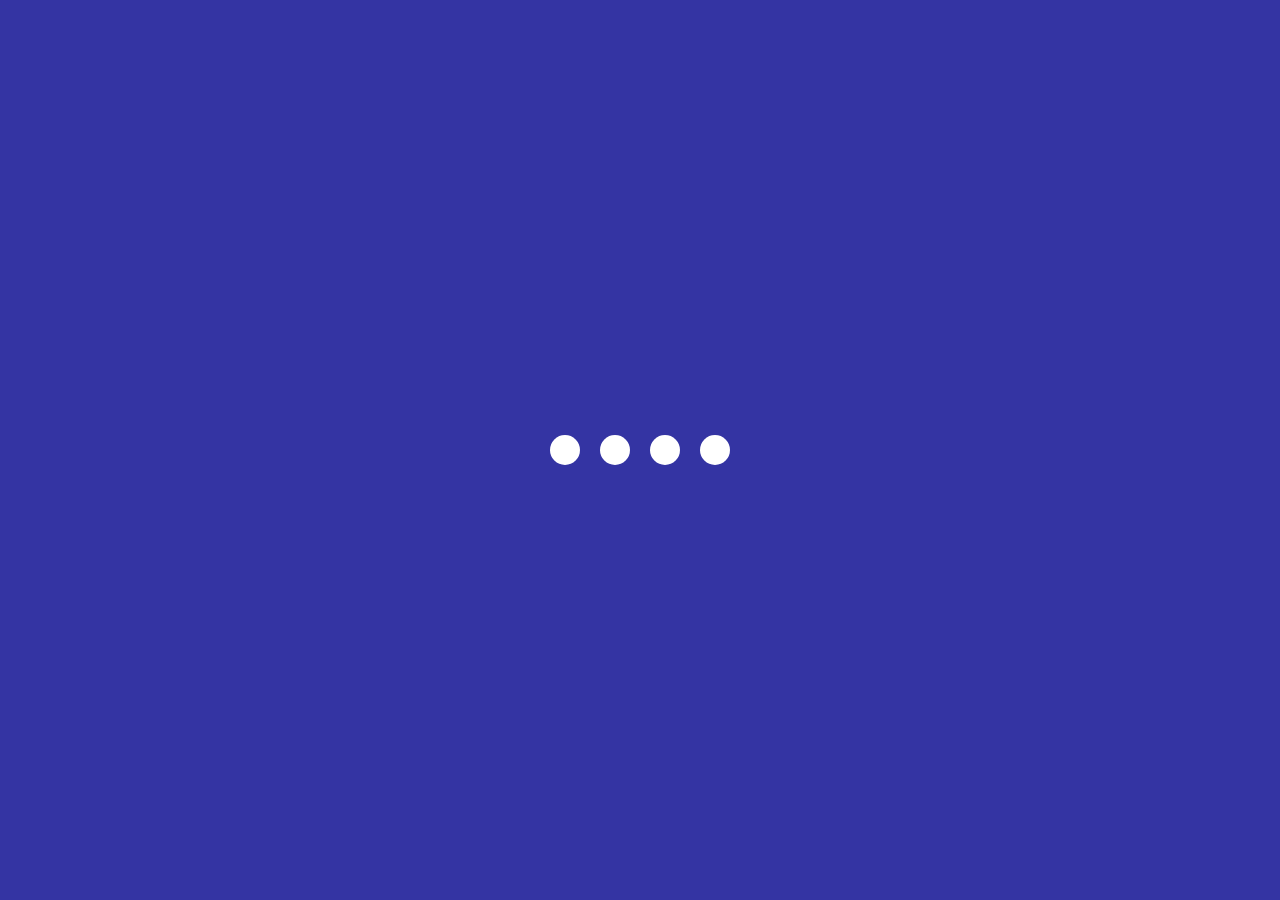
<file: 02.creative_loading_animation/index.html>
<!DOCTYPE html>
<html lang="en">
<head>
  <meta charset="UTF-8">
  <meta name="viewport" content="width=device-width, initial-scale=1.0">
  <title>Loading Animation</title>
  <link rel="stylesheet" href="style.css">
</head>
<body>
  <section class="wrapper">
    <div class="loader">
      <div class="loading one"></div>
      <div class="loading two"></div>
      <div class="loading three"></div>
      <div class="loading four"></div>
    </div>
  </section>
</body>
</html>
</file>
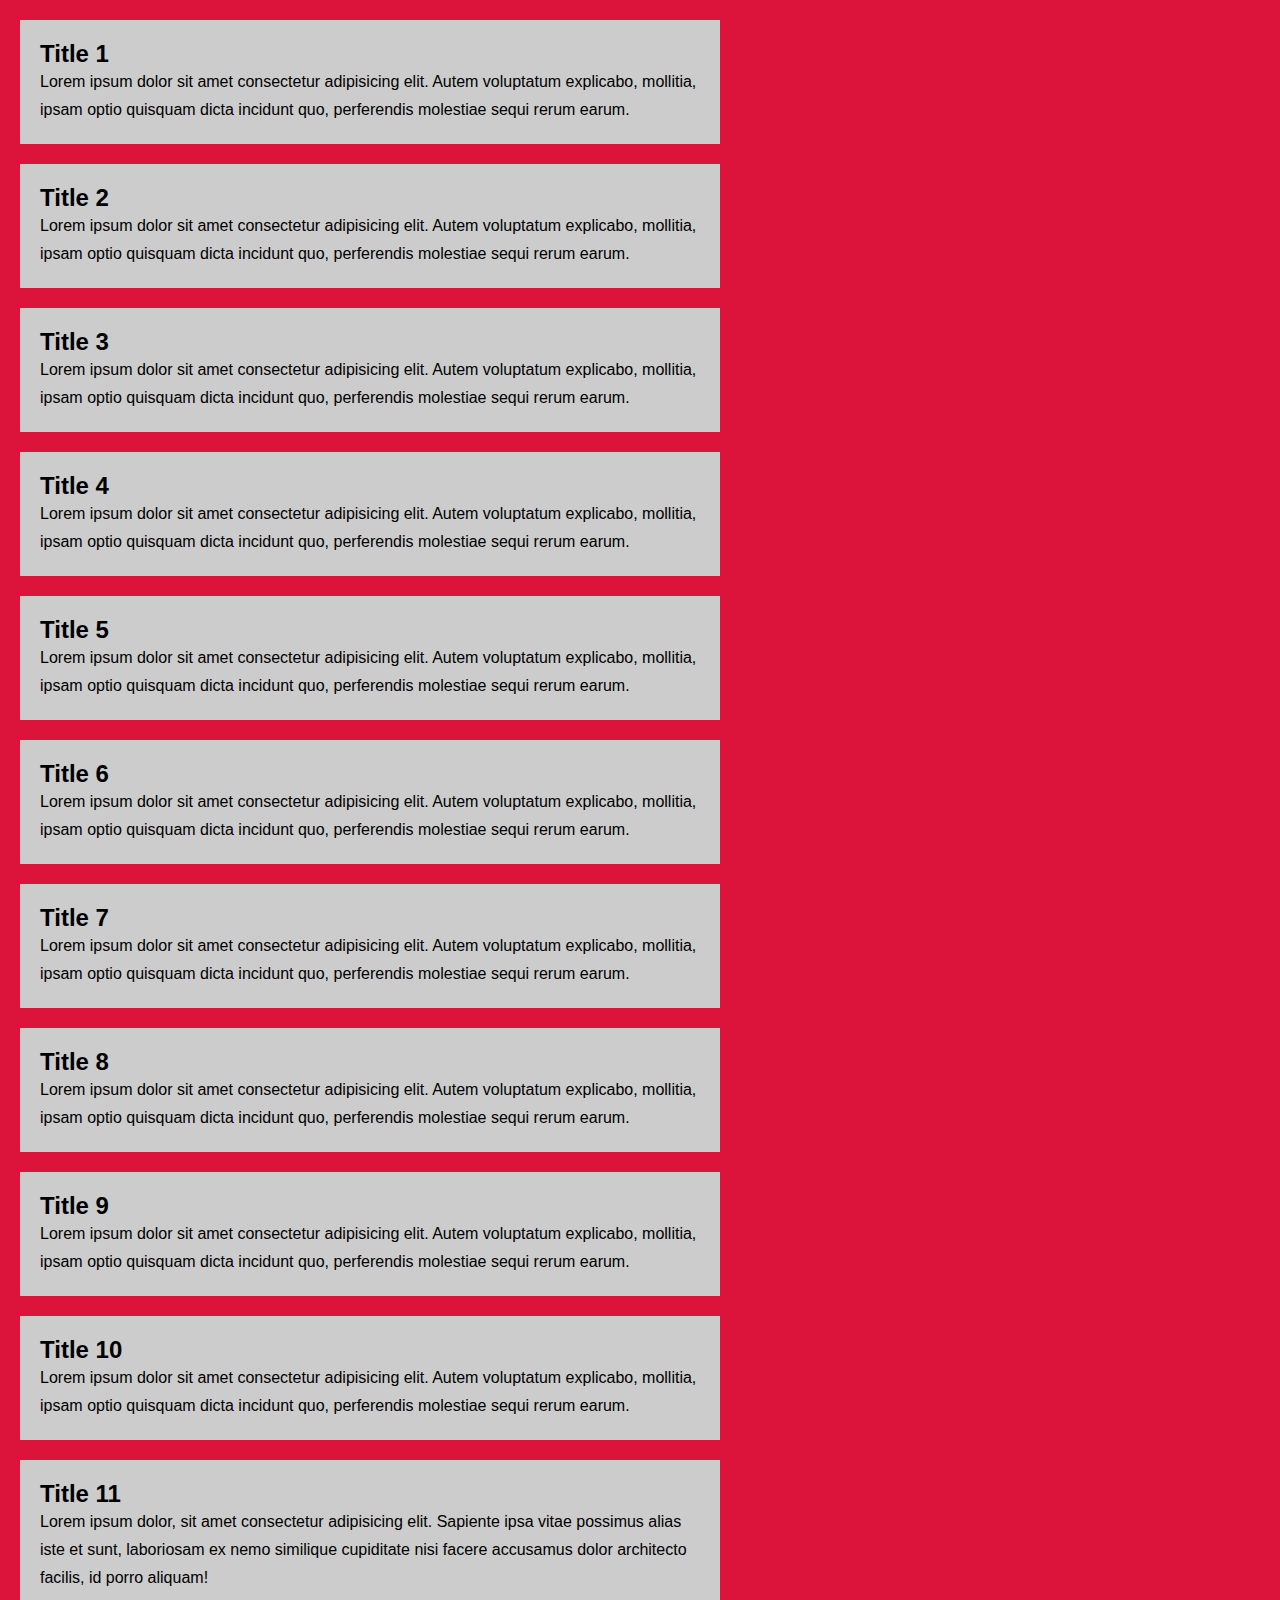
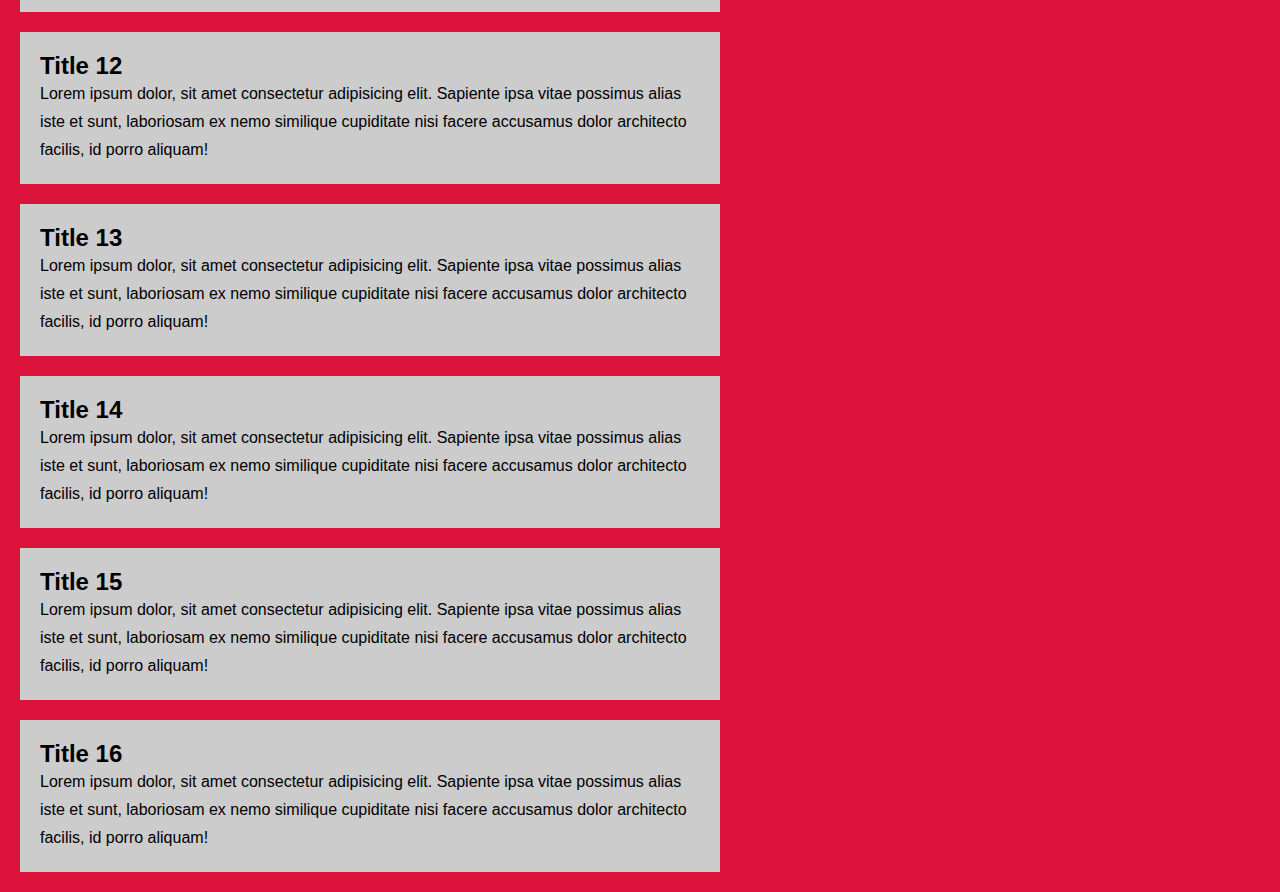
<file: 03.Custom_Scroll_bar/index.html>
<!DOCTYPE html>
<html lang="en">
<head>
  <meta charset="UTF-8">
  <meta name="viewport" content="width=device-width, initial-scale=1.0">
  <title>Custom Scroll Bar</title>
  <link rel="stylesheet" href="style.css">
</head>
<body>
  <section>
    <div class="card">
      <h2 class="card_title">Title 1</h2>
      <p>
        Lorem ipsum dolor sit amet consectetur adipisicing elit. Autem voluptatum explicabo, mollitia, ipsam optio quisquam dicta incidunt quo, perferendis molestiae sequi rerum earum.
      </p>
    </div>
    <div class="card">
      <h2 class="card_title">Title 2</h2>
      <p>
        Lorem ipsum dolor sit amet consectetur adipisicing elit. Autem voluptatum explicabo, mollitia, ipsam optio quisquam dicta incidunt quo, perferendis molestiae sequi rerum earum.
      </p>
    </div>
    <div class="card">
      <h2 class="card_title">Title 3</h2>
      <p>
        Lorem ipsum dolor sit amet consectetur adipisicing elit. Autem voluptatum explicabo, mollitia, ipsam optio quisquam dicta incidunt quo, perferendis molestiae sequi rerum earum.
      </p>
    </div>
    <div class="card">
      <h2 class="card_title">Title 4</h2>
      <p>
        Lorem ipsum dolor sit amet consectetur adipisicing elit. Autem voluptatum explicabo, mollitia, ipsam optio quisquam dicta incidunt quo, perferendis molestiae sequi rerum earum.
      </p>
    </div>
    <div class="card">
      <h2 class="card_title">Title 5</h2>
      <p>
        Lorem ipsum dolor sit amet consectetur adipisicing elit. Autem voluptatum explicabo, mollitia, ipsam optio quisquam dicta incidunt quo, perferendis molestiae sequi rerum earum.
      </p>
    </div>
    <div class="card">
      <h2 class="card_title">Title 6</h2>
      <p>
        Lorem ipsum dolor sit amet consectetur adipisicing elit. Autem voluptatum explicabo, mollitia, ipsam optio quisquam dicta incidunt quo, perferendis molestiae sequi rerum earum.
      </p>
    </div>
    <div class="card">
      <h2 class="card_title">Title 7</h2>
      <p>
        Lorem ipsum dolor sit amet consectetur adipisicing elit. Autem voluptatum explicabo, mollitia, ipsam optio quisquam dicta incidunt quo, perferendis molestiae sequi rerum earum.
      </p>
    </div>
    <div class="card">
      <h2 class="card_title">Title 8</h2>
      <p>
        Lorem ipsum dolor sit amet consectetur adipisicing elit. Autem voluptatum explicabo, mollitia, ipsam optio quisquam dicta incidunt quo, perferendis molestiae sequi rerum earum.
      </p>
    </div>
    <div class="card">
      <h2 class="card_title">Title 9</h2>
      <p>
        Lorem ipsum dolor sit amet consectetur adipisicing elit. Autem voluptatum explicabo, mollitia, ipsam optio quisquam dicta incidunt quo, perferendis molestiae sequi rerum earum.
      </p>
    </div>
    <div class="card">
      <h2 class="card_title">Title 10</h2>
      <p>
        Lorem ipsum dolor sit amet consectetur adipisicing elit. Autem voluptatum explicabo, mollitia, ipsam optio quisquam dicta incidunt quo, perferendis molestiae sequi rerum earum.
      </p>
    </div>
    <div class="card">
      <h2 class="card_title">Title 11</h2>
      <p>
        Lorem ipsum dolor, sit amet consectetur adipisicing elit. Sapiente ipsa vitae possimus alias iste et sunt, laboriosam ex nemo similique cupiditate nisi facere accusamus dolor architecto facilis, id porro aliquam!
      </p>
    </div>
    <div class="card">
      <h2 class="card_title">Title 12</h2>
      <p>
        Lorem ipsum dolor, sit amet consectetur adipisicing elit. Sapiente ipsa vitae possimus alias iste et sunt, laboriosam ex nemo similique cupiditate nisi facere accusamus dolor architecto facilis, id porro aliquam!
      </p>
    </div>
    <div class="card">
      <h2 class="card_title">Title 13</h2>
      <p>
        Lorem ipsum dolor, sit amet consectetur adipisicing elit. Sapiente ipsa vitae possimus alias iste et sunt, laboriosam ex nemo similique cupiditate nisi facere accusamus dolor architecto facilis, id porro aliquam!
      </p>
    </div>
    <div class="card">
      <h2 class="card_title">Title 14</h2>
      <p>
        Lorem ipsum dolor, sit amet consectetur adipisicing elit. Sapiente ipsa vitae possimus alias iste et sunt, laboriosam ex nemo similique cupiditate nisi facere accusamus dolor architecto facilis, id porro aliquam!
      </p>
    </div>
    <div class="card">
      <h2 class="card_title">Title 15</h2>
      <p>
        Lorem ipsum dolor, sit amet consectetur adipisicing elit. Sapiente ipsa vitae possimus alias iste et sunt, laboriosam ex nemo similique cupiditate nisi facere accusamus dolor architecto facilis, id porro aliquam!
      </p>
    </div>
    <div class="card">
      <h2 class="card_title">Title 16</h2>
      <p>
        Lorem ipsum dolor, sit amet consectetur adipisicing elit. Sapiente ipsa vitae possimus alias iste et sunt, laboriosam ex nemo similique cupiditate nisi facere accusamus dolor architecto facilis, id porro aliquam!
      </p>
    </div>
  </section>
</body>
</html>
</file>
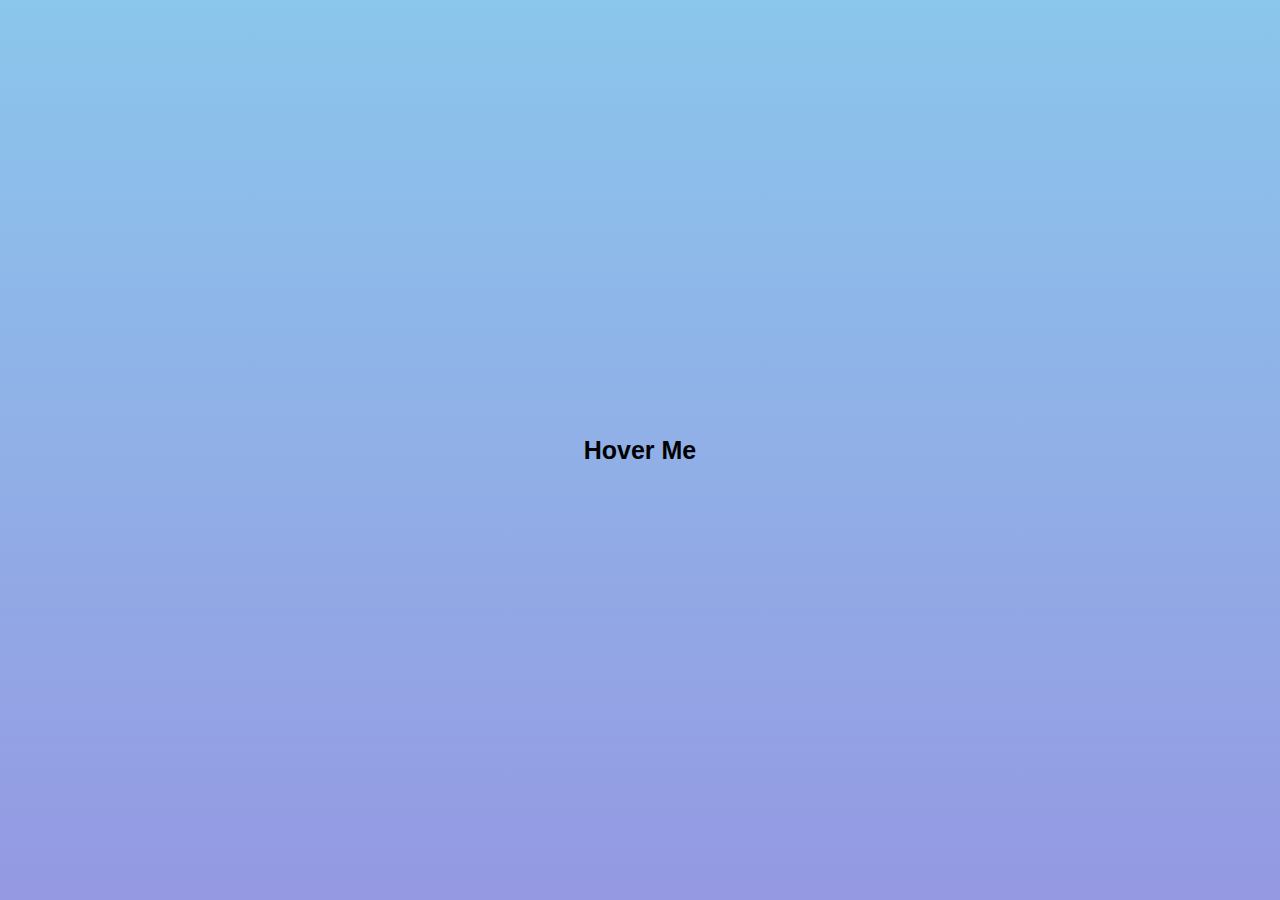
<file: 09.Tooltip/index.html>
<!DOCTYPE html>
<html lang="en">
<head>
  <meta charset="UTF-8">
  <meta name="viewport" content="width=device-width, initial-scale=1.0">
  <title>Tooltip</title>
  <link rel="stylesheet" href="style.css">
</head>
<body>
  <div class="container">
    <span id="tooltip-content">Tooltip Text</span>
    <span>Hover Me</span>
  </div>
</body>
</html>
</file>
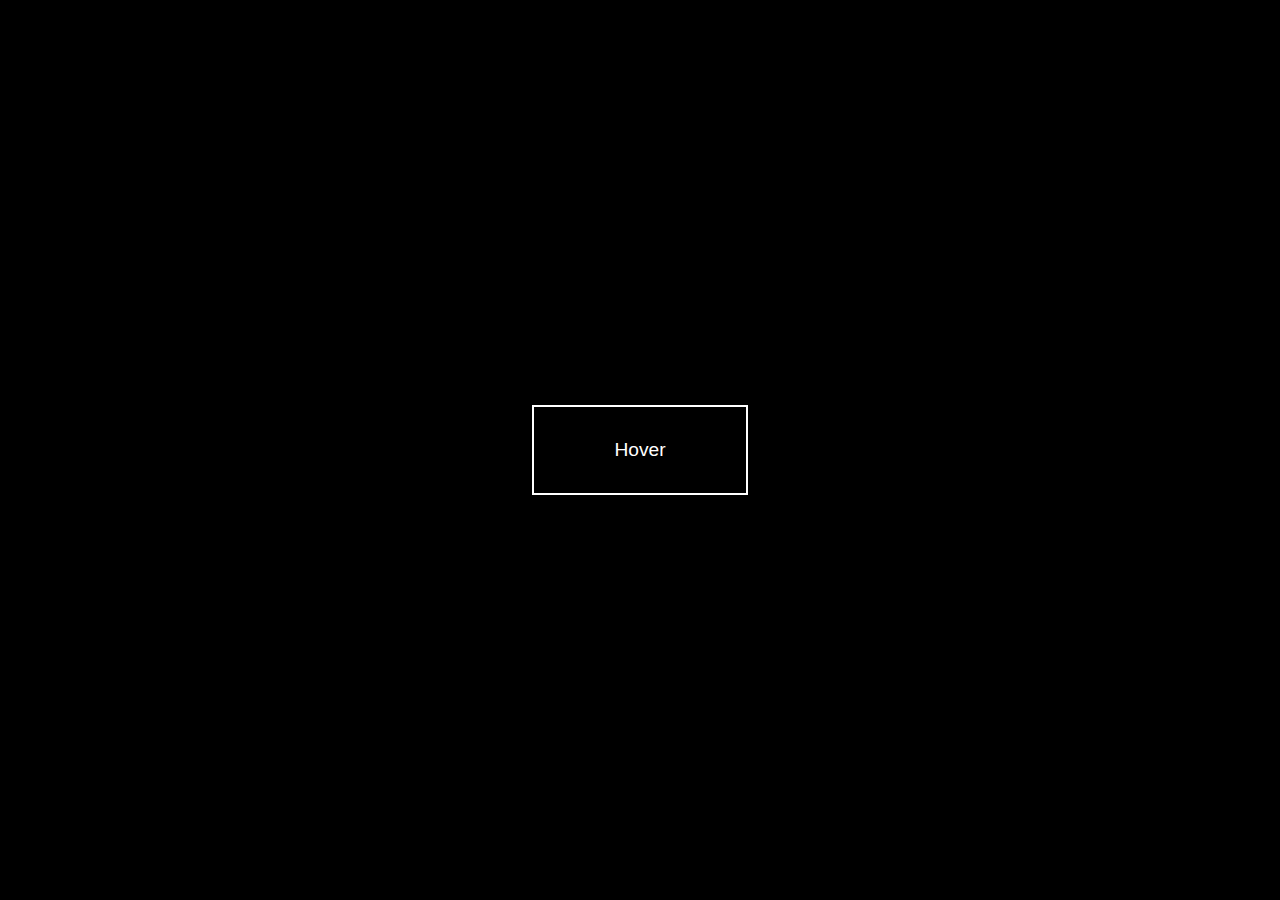
<file: 05.top5Btn/btn1/index.html>
<!DOCTYPE html>
<html lang="en">
<head>
  <meta charset="UTF-8">
  <meta name="viewport" content="width=device-width, initial-scale=1.0">
  <title>Btn 1</title>
  <link rel="stylesheet" href="style.css">
</head>
<body>
  <section class="container">
    <a href="">Hover</a>
  </section>
</body>
</html>
</file>
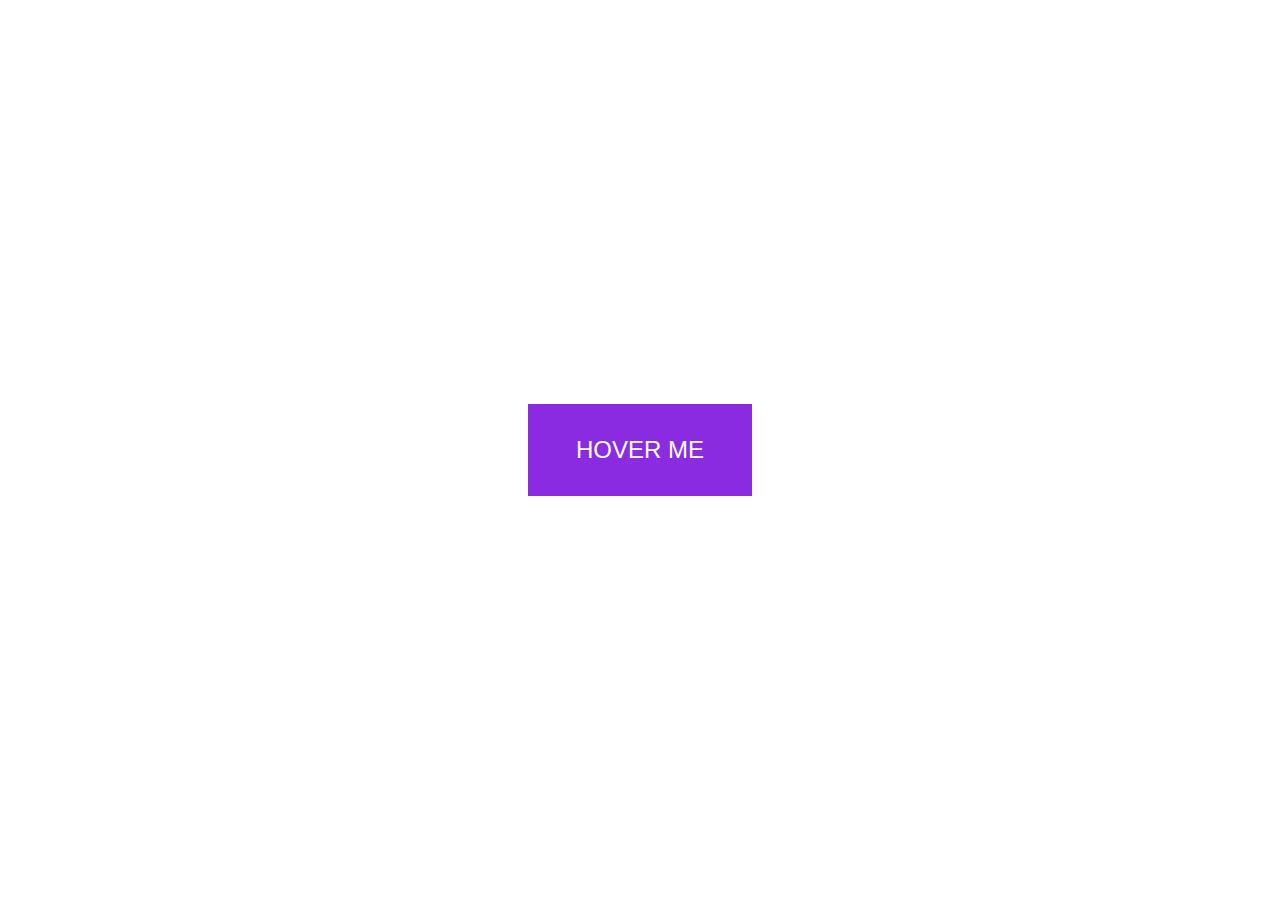
<file: 05.top5Btn/Btn2/index.html>
<!DOCTYPE html>
<html lang="en">
<head>
  <meta charset="UTF-8">
  <meta name="viewport" content="width=device-width, initial-scale=1.0">
  <title>Btn 2</title>
  <link rel="stylesheet" href="style.css">
</head>
<body>
  <a href="">Hover Me</a>
</body>
</html>
</file>
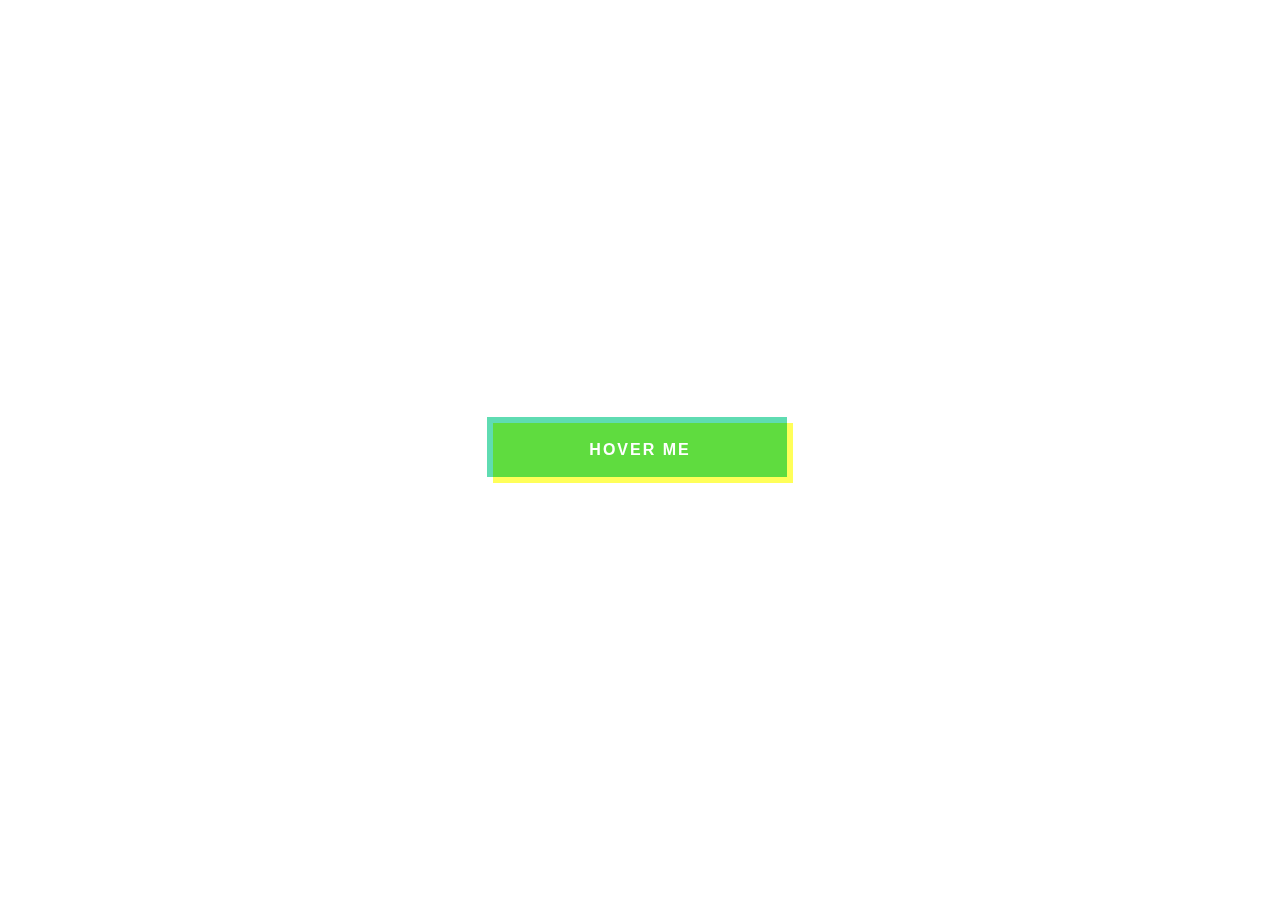
<file: 05.top5Btn/btn3/index.html>
<!DOCTYPE html>
<html lang="en">
<head>
  <meta charset="UTF-8">
  <meta name="viewport" content="width=device-width, initial-scale=1.0">
  <title>Btn 3</title>
  <link rel="stylesheet" href="style.css">
</head>
<body>
  <a href="">Hover Me</a>
</body>
</html>
</file>
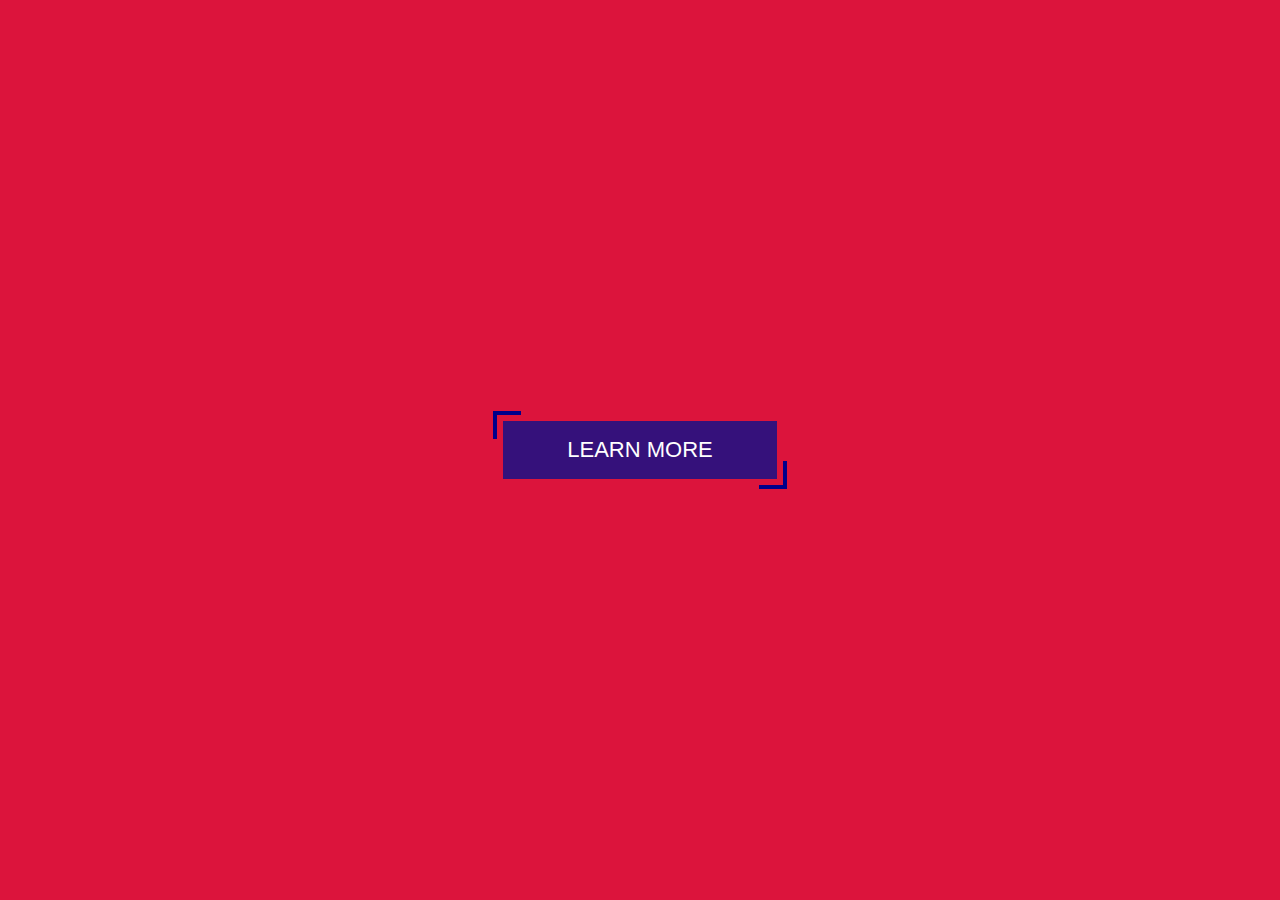
<file: 05.top5Btn/btn4/index.html>
<!DOCTYPE html>
<html lang="en">
<head>
  <meta charset="UTF-8">
  <meta name="viewport" content="width=device-width, initial-scale=1.0">
  <title>Btn 4</title>
  <link rel="stylesheet" href="style.css">
</head>
<body>
  <section class="container">
    <button class="btn">Learn More</button>
  </section>
</body>
</html>
</file>
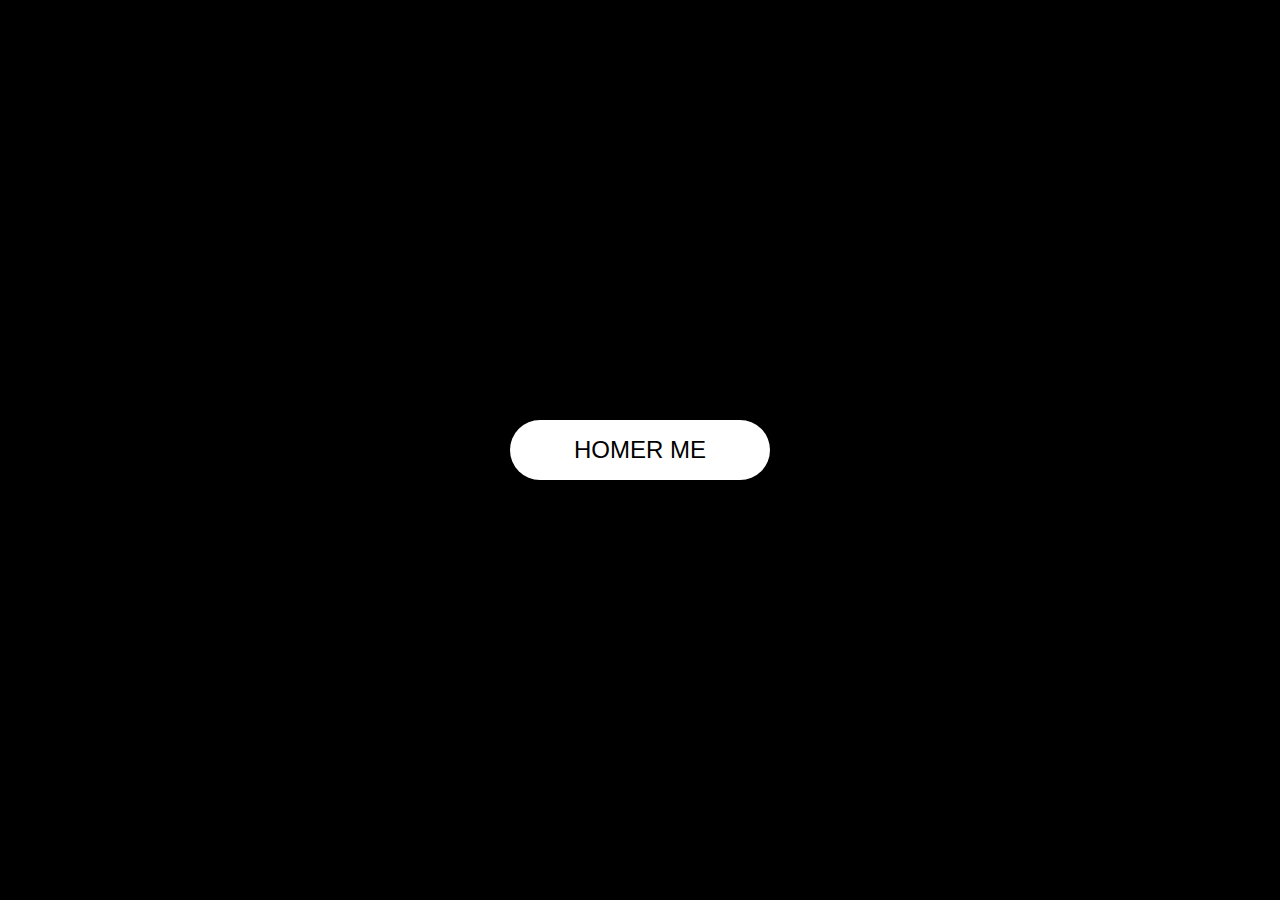
<file: 05.top5Btn/btn5/index.html>
<!DOCTYPE html>
<html lang="en">
<head>
  <meta charset="UTF-8">
  <meta name="viewport" content="width=device-width, initial-scale=1.0">
  <title>Btn 5</title>
  <link rel="stylesheet" href="style.css">
</head>
<body>
  <section class="container">
    <a href="">Homer Me</a>
  </section>
</body>
</html>
</file>
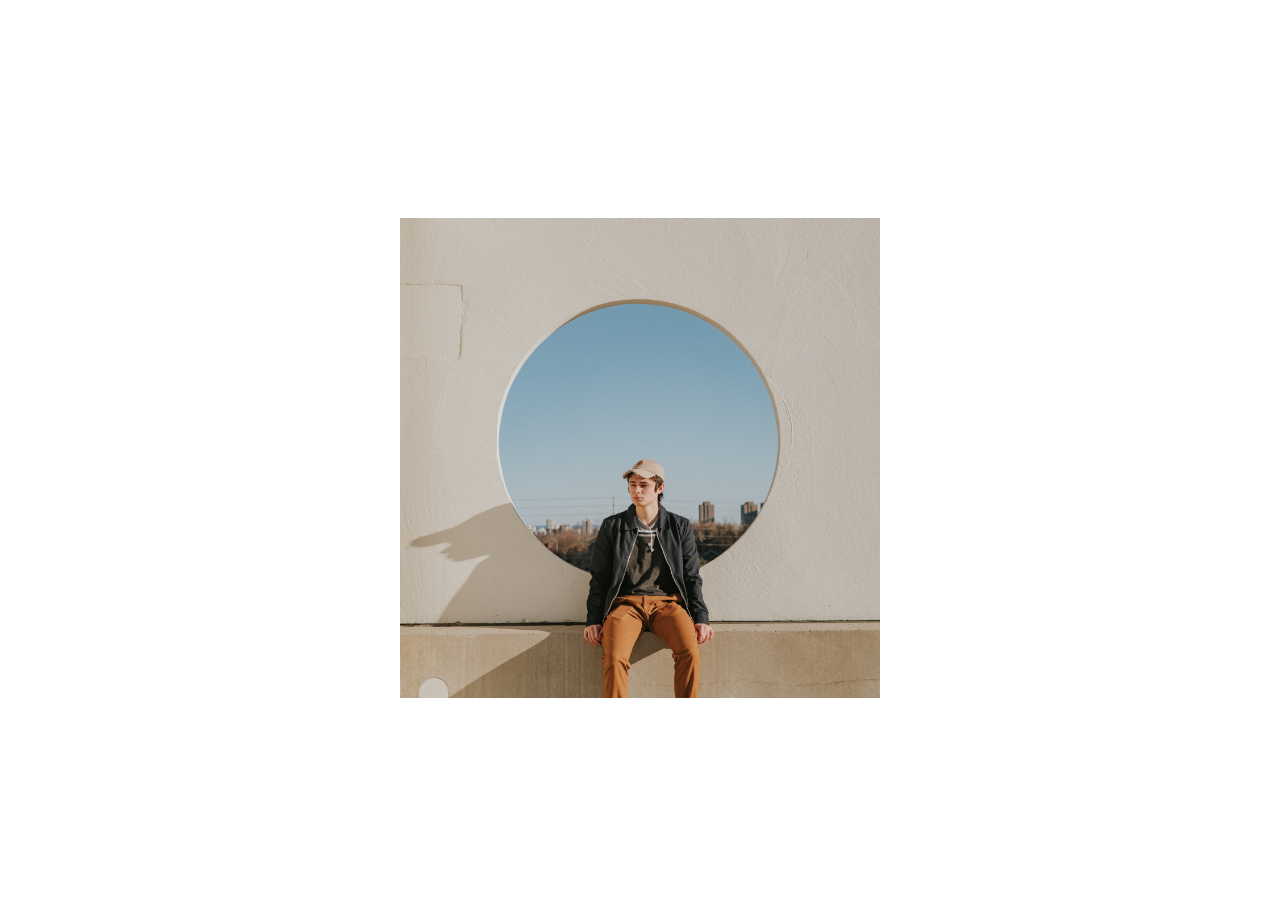
<file: 07.ImageEffects/01.Effects/index.html>
<!DOCTYPE html>
<html lang="en">
<head>
  <meta charset="UTF-8">
  <meta name="viewport" content="width=device-width, initial-scale=1.0">
  <title>Creative Image effects</title>
  <link rel="stylesheet" href="style.css">
</head>
<body>
  <section class="container">
    <img src="./image/rayul-_M6gy9oHgII-unsplash.jpg" alt="">
    <article class="content">
      <h1>welcome To The Real World 😉</h1>
      <h4>Write Your Content mere 🥂</h4>
    </article>
  </section>
</body>
</html>
</file>
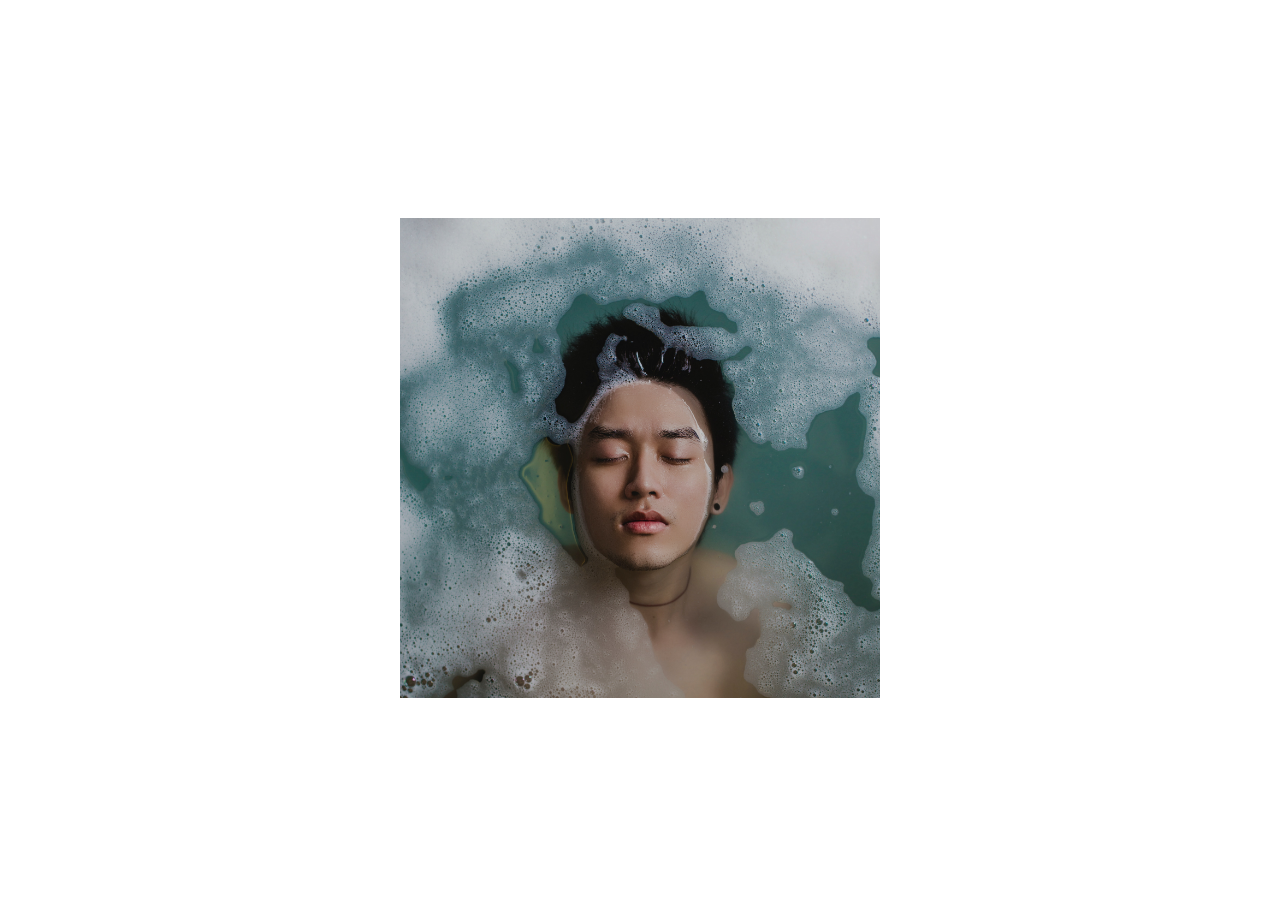
<file: 07.ImageEffects/02.Effects/index.html>
<!DOCTYPE html>
<html lang="en">
<head>
  <meta charset="UTF-8">
  <meta name="viewport" content="width=device-width, initial-scale=1.0">
  <title>Effects 2</title>
  <link rel="stylesheet" href="style.css">
</head>
<body>
  <section class="container">
    <img src="./hisu-lee-2qvxIr_DXGo-unsplash.jpg" alt="">
    <article class="content">
      <h1>Card Title 🔥</h1>
      <h4>Content Goes Here 🥂</h4>
    </article>
  </section>
</body>
</html>
</file>
<file: 02.creative_loading_animation/style.css>
* {
  margin: 0;
  padding: 0;
  box-sizing: border-box;
}

body {
  background: #00008bcb;
}

.wrapper {
  display: flex;
  justify-content: center;
  align-items: center;
  min-height: 100vh;
}
.wrapper .loader 
{
  display: flex;
  justify-content: space-evenly;
  padding: 0 20px;
}
.loader .loading {
  background: #fff;
  width: 30px;
  height: 30px;
  border-radius: 50px;
  margin: 0 10px;
  animation: load 0.8s ease infinite;
}
.loader .loading.one{
  animation-delay:  0.3s;
}
.loader .loading.two{
  animation-delay: 0.4s;
}
.loader .loading.three {
  animation-delay: 0.5s ;
}
@keyframes load {
  0%{
    width: 30px;
    height: 30px;
  }
  50%{
    width: 20px;
    height: 20px;
  }
}
</file>
<file: 03.Custom_Scroll_bar/style.css>
*{
  padding: 0;
  margin: 0;
  box-sizing: border-box;
  font-family: sans-serif;
}
body {
  background: crimson;
}
.card {
  width: 700px;
  background: #ccc;
  padding: 20px;
  margin: 20px;
  font-family: sans-serif;
  line-height: 28px;
}
 /* Scrollbar  */
 ::-webkit-scrollbar{
  background-color: transparent;
  width: 10px;
 }
 ::-webkit-scrollbar-thumb{
  background: linear-gradient(#21d4fd, #b721ff);
  border-radius: 100px;
 }
</file>
<file: 09.Tooltip/style.css>
*{
  margin: 0;
  padding: 0;
  box-sizing: border-box;
}
body {
  width: 100%;
  height: 100vh;
  display: flex;
  align-items: center;
  justify-content: center;
  background: linear-gradient(#8bc6ec, #9599e2);
  font-family: "Poppins", sans-serif;
}
.container{
  position: relative;
  padding: 7px;
  font-size: 25px;
  font-weight: bold;
  cursor: pointer;
}
#tooltip-content {
  position: absolute;
  left: 50%;
  top: 0;
  transform: translateX(-50%);
  background-color: #000;
  color: #fff;
  white-space: nowrap;
  padding: 10px 15px;
  border-radius: 7px;
  visibility: hidden;
  opacity: 0;
  transition: opacity 0.5s ease;
}
#tooltip-content:before {
  content: "";
  position: absolute;
  left: 50%;
  top: 100%;
  transform: translateX(-50%);
  border: 15px solid;
  border-color: #000 #0000 #0000 #0000;
}
.container:hover #tooltip-content {
  top: -130%;
  visibility: visible;
  opacity: 1;
}
</file>
<file: 05.top5Btn/btn1/style.css>
*{
  padding: 0;
  margin: 0;
  box-sizing: border-box;
}
.container {
  background-color: #000;
  display: flex;
  align-items: center;
  justify-content: center;
  min-height: 100vh;
}
a{
  text-decoration: none;
  font-size: 1.2rem;
  color: white;
  border: 2px solid white;
  padding: 2rem 5rem;
  font-family: "Poppins", sans-serif;
  transition: all .5s ;
  position: relative;
  overflow: hidden;
}
a::before{
  content: "DOWNLOAD";
  position: absolute;
  left: 0;
  top: 0;
  color: black;
  background-color: white;
  width: 100%;
  height: 100%;
  display: flex;
  align-items: center;
  justify-content: center;
  transition: all .5s;
  transform: translateY(-100%);
}
a:hover::before{
  transform: translateY(0);
}
</file>
<file: 05.top5Btn/Btn2/style.css>
*{
  padding: 0;
  margin: 0;
  box-sizing: border-box;
}
body{
  height: 100vh;
  display: flex;
  align-items: center;
  justify-content: center;
  font-family: 'Poppins', sans-serif;
}
a{
  padding: 2rem 3rem;
  text-transform: uppercase;
  background-color: blueviolet;
  color: #fff;
  font-size: 1.5rem;
  position: relative;
  text-decoration: none;
}
a::before{
  content: "button";;
  position: absolute;
  top: 0;
  left: 0;
  width: 100%;
  height: 100%;
  background: crimson;
  display: flex;
  align-items: center;
  justify-content: center;
  transform: rotateX(270deg);
  transform-origin: top;
  transition: all 0.5s;
}
a::after{
  content: "button";
  position: absolute;
  top: 0;
  left: 0;
  width: 100%;
  height: 100%;
  background: rgba(14, 231, 14);
  display: flex;
  align-items: center;
  justify-content: center;
  transform: rotateX(270deg);
  transform-origin: top;
  transition: all 0.5s;
  transition-delay: 0.25s;
}

a:hover::before,
a:hover::after{
  transform: rotateX(0);
}
</file>
<file: 05.top5Btn/btn3/style.css>
*{
  margin: 0;
  padding: 0;
  box-sizing: border-box;
}
body {
  height: 100vh;
  display: flex;
  align-items: center;
  justify-content: center;
  font-family: "Poppins", sans-serif;
}
a{
  width: 300px;
  height: 60px;
  text-decoration: none;
  text-transform: uppercase;
  background: transparent;
  text-align: center;
  line-height: 60px;
  font-weight: bold;
  letter-spacing: 2px;
  position: relative;
  transition: all 0.2s;
  color: #fff;
}
a::before{
  content: "";
  position: absolute;
  top: -3px;
  left: -3px;
  width: 100%;
  height: 100%;
  background: #06c988a4;
  z-index: -1;
  mix-blend-mode: multiply;
  transition: all 0.2s;
  transform-origin: top;
}
a::after{
  content: "";
  position: absolute;
  top: 3px;
  left: 3px;
  width: 100%;
  height: 100%;
  background: #ffff00a6;
  z-index: -1;
  mix-blend-mode: multiply;
  transition: all 0.2s;
  transform-origin: bottom;
}
a:hover::before{
  top: -6px;
  left: 0;
  transform: perspective(1000px) rotateX(75deg);
}
a:hover::after{
  top: 6;
  left: 0;
  transform: perspective(1000px) rotateX(-75deg);
}
a:hover{
  color: black;
}
</file>
<file: 05.top5Btn/btn4/style.css>
*{
  padding: 0;
  margin: 0;
  box-sizing: border-box;
}
.container {
  height: 100vh;
  display: flex;
  align-items: center;
  justify-content: center;
  font-family: "Poppins", sans-serif;
  background: crimson;
}
.btn{
  border: none;
  padding: 1rem 4rem;
  background: rgba(17, 17, 137, 0.824);
  color: #fff;
  font-size: 22px;
  text-transform: uppercase;
  position: relative;
  cursor: pointer;
}
.btn::before{
  content: '';
  position: absolute;
  width: 24px;
  height: 24px;
  top: -10px;
  left: -10px;

  border-top: 4px solid darkblue;
  border-left: 4px solid darkblue;
  transition: all .5s;
}
.btn::after {
  content: '';
  position: absolute;
  width: 24px;
  height: 24px;
  bottom: -10px;
  right: -10px;

  border-bottom: 4px solid darkblue;
  border-right: 4px solid darkblue;
  transition: all .5s;
}
.btn:hover::before,
.btn:hover::after{
  width: 100%;
  height: 100%;
}
</file>
<file: 05.top5Btn/btn5/style.css>
* {
  padding: 0;
  margin: 0;
  box-sizing: border-box;
}
.container {
  height:100vh;
  display: flex;
  align-items: center;
  justify-content: center;
  font-family: "Poppins", sans-serif;
  background: #000;
}
a{
  position: absolute;
  text-decoration: none;
  text-transform: uppercase;
  padding: 1rem 4rem;
  background-color: #fff;
  color: #000;
  border-radius: 100px;
  font-size: 1.5rem;
  transition: all 0.2s;
}
a::before {
  content: "";
  position: absolute;
  top: 0;
  left: 0;
  width: 100%;
  height: 100%;
  background: #fff;
  border-radius: 100px;
  transition: all 1s;
  z-index: -1;
}
a:hover::before {
  transform: scaleX(1.4) scaleY(1.6);
  opacity: 0;
}
a:hover {
  transform: translateY(-3px);
  box-shadow: 0 10px 20px rgba(0, 0, 0, 0.2);
}
</file>
<file: 07.ImageEffects/01.Effects/style.css>
body {
  height: 100vh;
  display: flex;
  justify-content: center;
  align-items: center;
  font-family: "Poppins", sans-serif;
}
.container {
  width: 30rem;
  height: 30rem;
  position: relative;
  overflow: hidden;
}
.container  img {
  width: 100%;
  transition: all 1s;
}
.content {
  position: absolute;
  top: 0;
  left: 0;
  width: 100%;
  height: 100%;
  display: flex;
  flex-direction: column;
  align-items: center;
  justify-content: center;
  color: #fff;
  transition: all 1s;
  background: rgb(23, 23, 23);
  transform: translateX(-100%);
}
.container:hover .content{
  transform: translateX(0);
}
.container:hover img {
  transform: translateX(100%);
}
</file>
<file: 07.ImageEffects/02.Effects/style.css>
body{
  height: 100vh;
  display: flex;
  justify-content: center;
  align-items: center;
  font-family: "Poppins", sans-serif;
}
.container
 {
  width: 30rem;
  height: 30rem;
  position: relative;
  overflow: hidden;
 }
 .container img {
  width: 100%;
  transition: all 0.5s;
 }
 .container .content {
  position: absolute;
  bottom: 0;
  left: 0;
  width: 100%;
  height: 25%;
  display: flex;
  align-items: center;
  justify-content: center;
  flex-direction: column;
  color: #fff;
  transition: all 0.5s;
  background-color: rgb(23, 23, 23);
  transform: translateY(100%);
 }
 .container:hover .content {
  transform: translateY(0);
 }
 .container:hover img {
  transform: translateY(-30%);
 }
</file>
